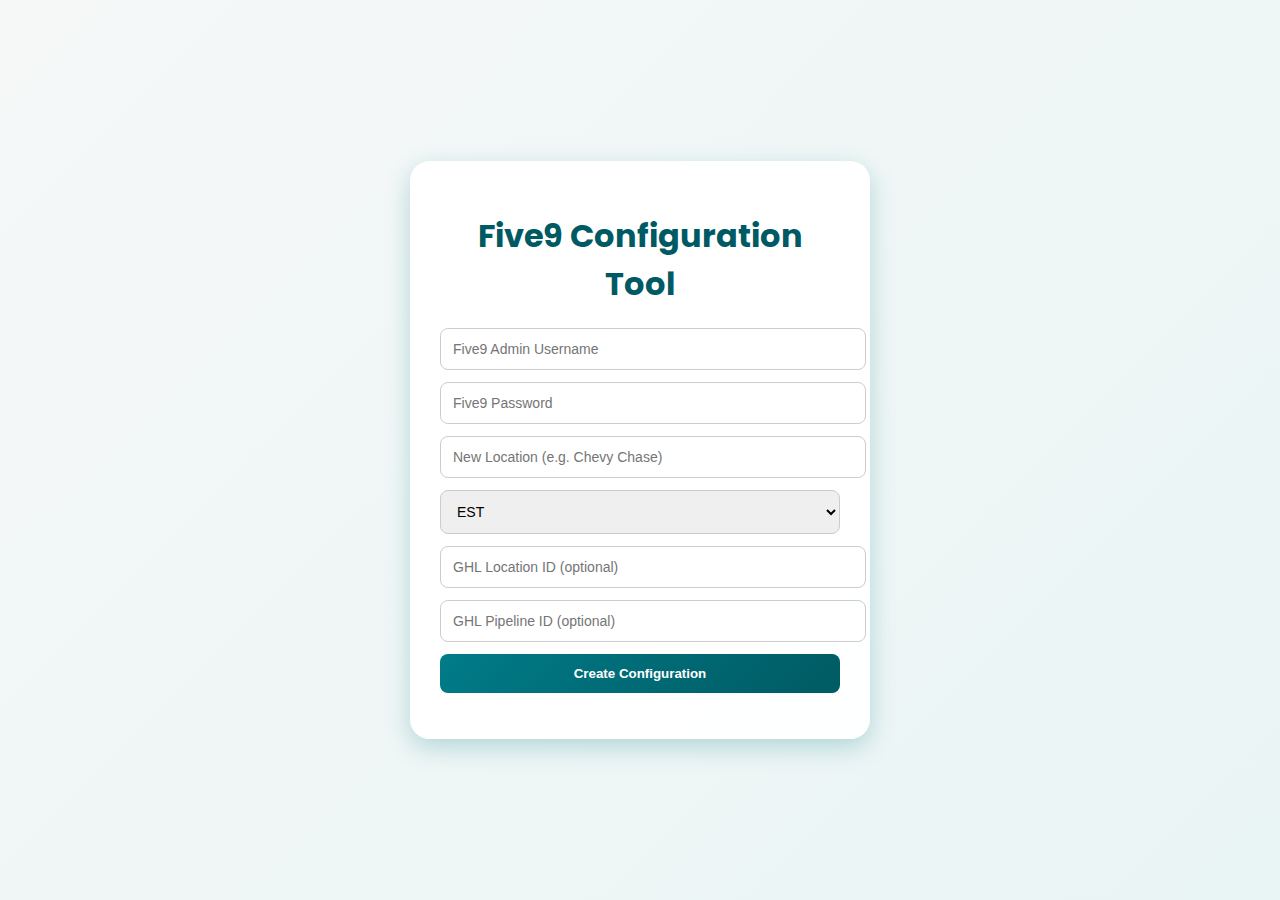
<file: config-tool/frontend/index.html>
<!DOCTYPE html>
<html lang="en">
<head>
  <meta charset="UTF-8">
  <title>Five9 Config Tool</title>
  <link href="https://fonts.googleapis.com/css2?family=Poppins:wght@400;600&display=swap" rel="stylesheet">
  <link rel="stylesheet" href="./styles.css" />
</head>
<body>
  <div class="container">
    <h1>Five9 Configuration Tool</h1>
    <form id="configForm">
      <input id="username" placeholder="Five9 Admin Username" required>
      <input id="password" type="password" placeholder="Five9 Password" required>
      <input id="location" placeholder="New Location (e.g. Chevy Chase)" required>
      <select id="timezone">
        <option value="EST">EST</option>
        <option value="CST">CST</option>
        <option value="MST">MST</option>
        <option value="PST">PST</option>
      </select>
      <input id="ghlLocationId" placeholder="GHL Location ID (optional)">
      <input id="ghlPipelineId" placeholder="GHL Pipeline ID (optional)">
      <button type="submit">Create Configuration</button>
    </form>
    <div id="status"></div>
  </div>
  <script src="./app.js"></script>
</body>
</html>
</file>
<file: config-tool/frontend/styles.css>
body {
  font-family: 'Poppins', sans-serif;
  background: linear-gradient(135deg, #F6F8F8, #E9F4F4);
  display: flex;
  align-items: center;
  justify-content: center;
  min-height: 100vh;
  margin: 0;
}

.container {
  width: 400px;
  background: rgba(255,255,255,0.95);
  padding: 30px;
  border-radius: 20px;
  box-shadow: 0 8px 24px rgba(0,124,137,0.25);
}

h1 {
  text-align: center;
  color: #005A63;
  margin-bottom: 20px;
}

input, select {
  width: 100%;
  padding: 12px;
  border: 1px solid #ccc;
  border-radius: 8px;
  margin-bottom: 12px;
  font-size: 14px;
}

button {
  width: 100%;
  background: linear-gradient(135deg, #007C89, #005A63);
  border: none;
  color: white;
  font-weight: 600;
  border-radius: 8px;
  padding: 12px;
  cursor: pointer;
}

button:hover {
  background: linear-gradient(135deg, #56C4C9, #007C89);
}

#status {
  text-align: center;
  margin-top: 16px;
  color: #005A63;
  font-weight: 500;
}
</file>
